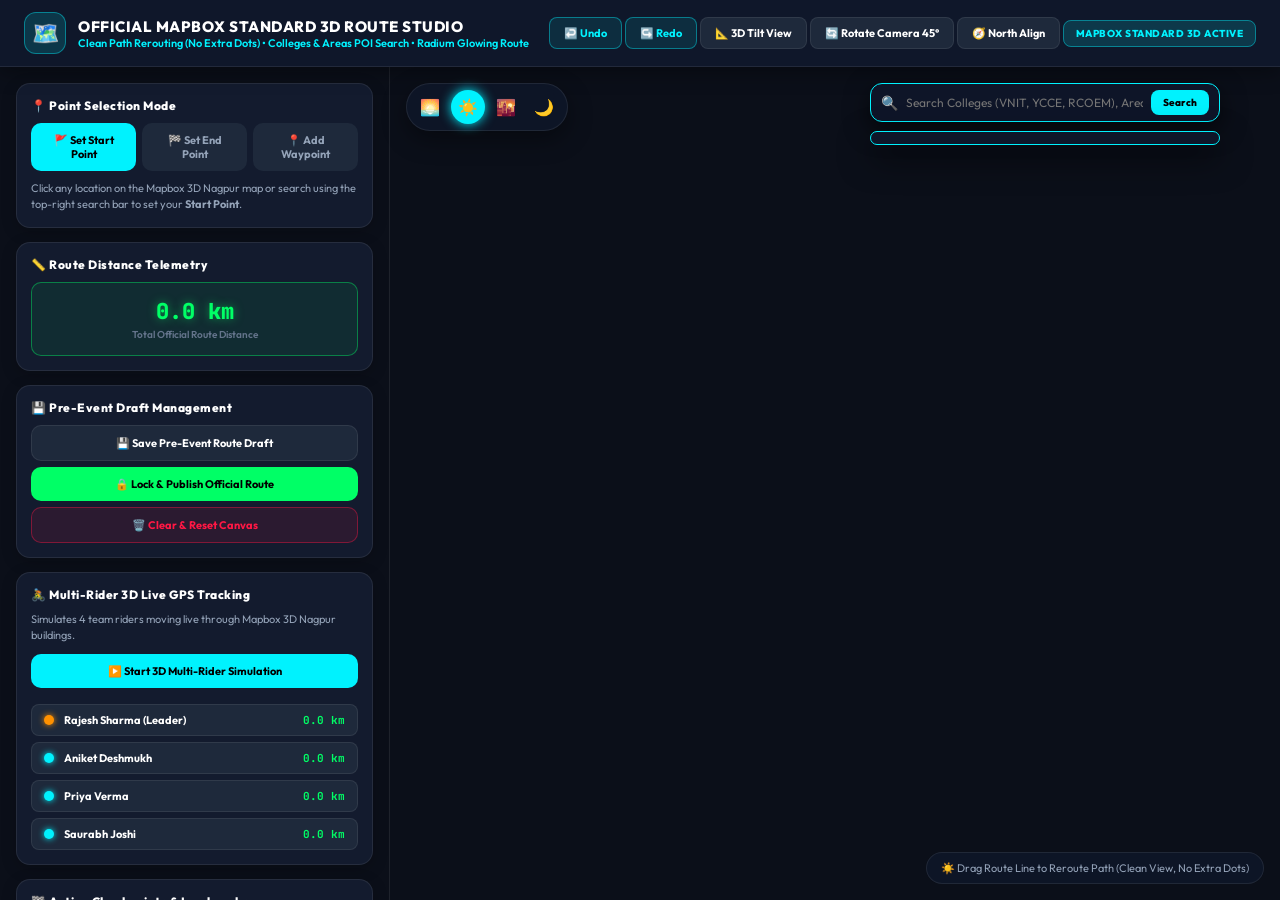
<file: map-ui-idea/index.html>
<!DOCTYPE html>
<html lang="en">
<head>
  <meta charset="UTF-8">
  <meta name="viewport" content="width=device-width, initial-scale=1.0">
  <title>Vikasit Nagpur - Mapbox Standard 3D Route Studio & Multi-User Tracker</title>
  
  <!-- Mapbox GL JS 3D CSS & JS -->
  <link href="https://api.mapbox.com/mapbox-gl-js/v3.0.1/mapbox-gl.css" rel="stylesheet">
  <script src="https://api.mapbox.com/mapbox-gl-js/v3.0.1/mapbox-gl.js"></script>

  <!-- Google Fonts & Icons -->
  <link href="https://fonts.googleapis.com/css2?family=Outfit:wght@400;500;600;700;800&family=JetBrains+Mono:wght@600;800&display=swap" rel="stylesheet">
  
  <link rel="stylesheet" href="styles.css">
</head>
<body>

  <!-- App Header -->
  <header class="app-header">
    <div class="header-brand">
      <div class="logo-icon">🗺️</div>
      <div>
        <h1>OFFICIAL MAPBOX STANDARD 3D ROUTE STUDIO</h1>
        <p class="subtitle">Clean Path Rerouting (No Extra Dots) • Colleges & Areas POI Search • Radium Glowing Route</p>
      </div>
    </div>
    
    <div class="3d-controls">
      <button class="control-btn history-btn" id="btnUndo" onclick="undoRouteAction()" title="Undo last action">↩️ Undo</button>
      <button class="control-btn history-btn" id="btnRedo" onclick="redoRouteAction()" title="Redo action">↪️ Redo</button>
      <button class="control-btn" id="btn3DTilt" onclick="toggle3DPitch()">📐 3D Tilt View</button>
      <button class="control-btn" onclick="rotate3DView()">🔄 Rotate Camera 45°</button>
      <button class="control-btn" onclick="reset3DBearing()">🧭 North Align</button>
      <span class="badge badge-cyan">MAPBOX STANDARD 3D ACTIVE</span>
    </div>
  </header>

  <!-- Main Container -->
  <main class="main-container">
    
    <!-- Sidebar Control Panel -->
    <aside class="sidebar">
      
      <!-- Point Selection Mode Controls -->
      <div class="glass-card">
        <h3>📍 Point Selection Mode</h3>
        <div class="btn-group">
          <button class="action-btn mode-btn active" id="btnModeStart" onclick="setSelectMode('start')">🚩 Set Start Point</button>
          <button class="action-btn mode-btn" id="btnModeEnd" onclick="setSelectMode('end')">🏁 Set End Point</button>
          <button class="action-btn mode-btn" id="btnModeWay" onclick="setSelectMode('way')">📍 Add Waypoint</button>
        </div>
        <p class="card-text" id="modeHintText">Click any location on the Mapbox 3D Nagpur map or search using the top-right search bar to set your <b>Start Point</b>.</p>
      </div>

      <!-- Distance Telemetry -->
      <div class="glass-card telemetry-card">
        <h3>📏 Route Distance Telemetry</h3>
        <div class="telemetry-grid-single">
          <div class="telemetry-tile highlight">
            <span class="tile-val" id="routeDist">0.0 km</span>
            <span class="tile-lbl">Total Official Route Distance</span>
          </div>
        </div>
      </div>

      <!-- Pre-Event Draft & Publishing Controls -->
      <div class="glass-card">
        <h3>💾 Pre-Event Draft Management</h3>
        <div class="btn-group vertical">
          <button class="action-btn secondary" onclick="saveRouteDraft()">💾 Save Pre-Event Route Draft</button>
          <button class="action-btn success" onclick="publishAndLockRoute()">🔒 Lock & Publish Official Route</button>
          <button class="action-btn danger-outline" onclick="clearMap()">🗑️ Clear & Reset Canvas</button>
        </div>
      </div>

      <!-- Multi-User Real-Time Simulation -->
      <div class="glass-card">
        <h3>🚴 Multi-Rider 3D Live GPS Tracking</h3>
        <p class="card-text">Simulates 4 team riders moving live through Mapbox 3D Nagpur buildings.</p>
        <div class="btn-group vertical">
          <button class="action-btn primary" id="simBtn" onclick="toggleMultiUserSimulation()">▶️ Start 3D Multi-Rider Simulation</button>
        </div>

        <div class="multi-user-list" id="multiUserList">
          <div class="user-row leader">
            <span class="user-dot leader"></span>
            <span class="user-name">Rajesh Sharma (Leader)</span>
            <span class="user-dist" id="u0Dist">0.0 km</span>
          </div>
          <div class="user-row">
            <span class="user-dot"></span>
            <span class="user-name">Aniket Deshmukh</span>
            <span class="user-dist" id="u1Dist">0.0 km</span>
          </div>
          <div class="user-row">
            <span class="user-dot"></span>
            <span class="user-name">Priya Verma</span>
            <span class="user-dist" id="u2Dist">0.0 km</span>
          </div>
          <div class="user-row">
            <span class="user-dot"></span>
            <span class="user-name">Saurabh Joshi</span>
            <span class="user-dist" id="u3Dist">0.0 km</span>
          </div>
        </div>
      </div>

      <!-- Waypoints Roster -->
      <div class="glass-card">
        <h3>🏁 Active Checkpoints & Landmarks</h3>
        <div class="checkpoint-list" id="checkpointList">
          <p style="font-size:11px; color:#64748B;">No points selected. Select Start & End points to begin.</p>
        </div>
      </div>

    </aside>

    <!-- 3D Map Viewport -->
    <section class="map-viewport">
      <div id="map"></div>

      <!-- Top-Left Time-of-Day Lighting Widget -->
      <div class="map-lighting-widget">
        <button class="time-btn" onclick="setTimeOfDay('dawn')" title="Dawn / Sunrise">🌅</button>
        <button class="time-btn active" id="btnTimeDay" onclick="setTimeOfDay('day')" title="Day / Noon">☀️</button>
        <button class="time-btn" onclick="setTimeOfDay('dusk')" title="Dusk / Sunset">🌇</button>
        <button class="time-btn" onclick="setTimeOfDay('night')" title="Night / Dark">🌙</button>
      </div>

      <!-- Top-Right Enhanced Floating Search Bar -->
      <div class="map-search-bar">
        <div class="search-input-wrapper">
          <span class="search-icon">🔍</span>
          <input type="text" id="searchInput" placeholder="Search Colleges (VNIT, YCCE, RCOEM), Areas, Landmarks..." oninput="handleSearchInput(event)" onkeypress="handleSearchKeyPress(event)" />
          <button class="search-go-btn" onclick="searchNagpurLocation()">Search</button>
        </div>
        <div class="search-results-overlay" id="searchResults"></div>
      </div>
      
      <!-- Bottom-Right Overlay Badge -->
      <div class="map-overlay-badge">
        <span id="lightingBadgeText">☀️ Drag Route Line to Reroute Path (Clean View, No Extra Dots)</span>
      </div>
    </section>

  </main>

  <script src="app.js"></script>
</body>
</html>
</file>
<file: map-ui-idea/styles.css>
:root {
  --bg-primary: #0B0F19;
  --bg-header: #0F172A;
  --surface-card: #131B2E;
  --surface-hover: #1E293B;
  --border-color: rgba(255, 255, 255, 0.08);
  --accent-cyan: #00F2FE;
  --accent-green: #00FF66;
  --accent-amber: #FF9100;
  --accent-red: #FF1744;
  --accent-blue: #2979FF;
  --text-primary: #F8FAFC;
  --text-secondary: #94A3B8;
  --text-muted: #64748B;
  --font-family: 'Outfit', sans-serif;
}

* {
  box-sizing: border-box;
  margin: 0;
  padding: 0;
}

body {
  background-color: var(--bg-primary);
  color: var(--text-primary);
  font-family: var(--font-family);
  height: 100vh;
  display: flex;
  flex-direction: column;
  overflow: hidden;
}

/* Header */
.app-header {
  background-color: var(--bg-header);
  padding: 12px 24px;
  display: flex;
  align-items: center;
  justify-content: space-between;
  border-bottom: 1px solid var(--border-color);
  box-shadow: 0 4px 20px rgba(0, 0, 0, 0.4);
  z-index: 1000;
}

.header-brand {
  display: flex;
  align-items: center;
  gap: 12px;
}

.logo-icon {
  font-size: 22px;
  background: rgba(0, 242, 254, 0.15);
  width: 42px;
  height: 42px;
  border-radius: 12px;
  display: flex;
  align-items: center;
  justify-content: center;
  border: 1px solid rgba(0, 242, 254, 0.4);
}

.header-brand h1 {
  font-size: 15px;
  font-weight: 800;
  letter-spacing: 0.5px;
  color: #FFFFFF;
}

.subtitle {
  font-size: 11px;
  color: var(--accent-cyan);
  font-weight: 600;
}

.3d-controls {
  display: flex;
  align-items: center;
  gap: 8px;
}

.control-btn {
  background: #1E293B;
  border: 1px solid var(--border-color);
  color: #FFFFFF;
  padding: 8px 14px;
  border-radius: 8px;
  font-family: var(--font-family);
  font-size: 11px;
  font-weight: 700;
  cursor: pointer;
  transition: all 0.2s ease;
}

.control-btn.history-btn {
  background: rgba(0, 242, 254, 0.1);
  border-color: rgba(0, 242, 254, 0.4);
  color: var(--accent-cyan);
}

.control-btn.history-btn:disabled {
  opacity: 0.4;
  cursor: not-allowed;
}

.control-btn:hover:not(:disabled) {
  background: var(--accent-cyan);
  color: #000000;
}

.badge-cyan {
  background: rgba(0, 242, 254, 0.15);
  color: var(--accent-cyan);
  border: 1px solid rgba(0, 242, 254, 0.4);
  padding: 6px 12px;
  border-radius: 8px;
  font-size: 10px;
  font-weight: 800;
  letter-spacing: 0.5px;
}

/* Main Container */
.main-container {
  display: flex;
  flex: 1;
  overflow: hidden;
}

/* Sidebar */
.sidebar {
  width: 390px;
  background: var(--bg-primary);
  padding: 16px;
  display: flex;
  flex-direction: column;
  gap: 14px;
  overflow-y: auto;
  border-right: 1px solid var(--border-color);
}

/* Glass Card */
.glass-card {
  background: var(--surface-card);
  border: 1px solid var(--border-color);
  border-radius: 14px;
  padding: 14px;
  display: flex;
  flex-direction: column;
  gap: 10px;
  backdrop-filter: blur(12px);
  box-shadow: 0 4px 16px rgba(0, 0, 0, 0.2);
}

.glass-card h3 {
  font-size: 12px;
  font-weight: 800;
  letter-spacing: 0.5px;
  color: #FFFFFF;
}

.card-text {
  font-size: 11px;
  color: var(--text-secondary);
  line-height: 1.45;
}

/* Mode Buttons */
.mode-btn {
  flex: 1;
  padding: 8px;
  font-size: 10px;
  background: #1E293B;
  color: var(--text-secondary);
  border: 1px solid var(--border-color);
}

.mode-btn.active {
  background: var(--accent-cyan);
  color: #000000;
  border-color: var(--accent-cyan);
}

/* Telemetry Tile Single */
.telemetry-grid-single {
  display: flex;
}

.telemetry-tile.highlight {
  background: rgba(0, 255, 102, 0.08);
  border: 1px solid rgba(0, 255, 102, 0.4);
  width: 100%;
  padding: 14px;
  border-radius: 10px;
  display: flex;
  flex-direction: column;
  align-items: center;
}

.tile-val {
  font-family: 'JetBrains Mono', monospace;
  font-size: 22px;
  font-weight: 800;
  color: var(--accent-green);
  text-shadow: 0 0 10px rgba(0, 255, 102, 0.5);
}

.tile-lbl {
  font-size: 10px;
  color: var(--text-muted);
  font-weight: 600;
  margin-top: 2px;
}

/* Multi User List */
.multi-user-list {
  display: flex;
  flex-direction: column;
  gap: 6px;
  margin-top: 6px;
}

.user-row {
  background: #1E293B;
  padding: 8px 12px;
  border-radius: 8px;
  display: flex;
  align-items: center;
  justify-content: space-between;
  border: 1px solid var(--border-color);
}

.user-dot {
  width: 10px;
  height: 10px;
  border-radius: 50%;
  background: var(--accent-cyan);
  box-shadow: 0 0 6px var(--accent-cyan);
}

.user-dot.leader {
  background: var(--accent-amber);
  box-shadow: 0 0 6px var(--accent-amber);
}

.user-name {
  font-size: 11px;
  font-weight: 700;
  color: #FFFFFF;
  flex: 1;
  margin-left: 10px;
}

.user-dist {
  font-family: 'JetBrains Mono', monospace;
  font-size: 11px;
  color: var(--accent-green);
  font-weight: 700;
}

/* Buttons */
.btn-group {
  display: flex;
  gap: 6px;
}

.btn-group.vertical {
  flex-direction: column;
}

.action-btn {
  padding: 10px 14px;
  border-radius: 10px;
  font-family: var(--font-family);
  font-size: 11px;
  font-weight: 700;
  cursor: pointer;
  transition: all 0.2s ease;
  border: none;
  display: flex;
  align-items: center;
  justify-content: center;
  gap: 6px;
}

.action-btn.primary {
  background: var(--accent-cyan);
  color: #000;
}

.action-btn.secondary {
  background: #1E293B;
  color: #FFF;
  border: 1px solid var(--border-color);
}

.action-btn.success {
  background: var(--accent-green);
  color: #000;
}

.action-btn.danger-outline {
  background: rgba(255, 23, 68, 0.1);
  color: var(--accent-red);
  border: 1px solid rgba(255, 23, 68, 0.4);
}

.action-btn:hover {
  transform: translateY(-1px);
  filter: brightness(1.1);
}

/* Checkpoint Roster */
.checkpoint-list {
  display: flex;
  flex-direction: column;
  gap: 6px;
}

.cp-item {
  background: #1E293B;
  padding: 10px 12px;
  border-radius: 10px;
  display: flex;
  align-items: center;
  justify-content: space-between;
  border: 1px solid var(--border-color);
}

.cp-info {
  display: flex;
  align-items: center;
  gap: 8px;
  flex: 1;
}

.cp-name {
  font-size: 11px;
  font-weight: 700;
  color: #FFF;
}

.cp-tag {
  font-size: 9px;
  padding: 3px 8px;
  border-radius: 6px;
  background: rgba(0, 255, 102, 0.15);
  color: var(--accent-green);
  font-weight: 800;
  border: 1px solid rgba(0, 255, 102, 0.3);
}

.cp-del-btn {
  background: rgba(255, 23, 68, 0.15);
  border: 1px solid rgba(255, 23, 68, 0.4);
  color: var(--accent-red);
  width: 26px;
  height: 26px;
  border-radius: 6px;
  display: flex;
  align-items: center;
  justify-content: center;
  font-size: 12px;
  cursor: pointer;
  transition: all 0.2s ease;
  margin-left: 8px;
}

.cp-del-btn:hover {
  background: var(--accent-red);
  color: #FFF;
}

/* Map Viewport */
.map-viewport {
  flex: 1;
  position: relative;
}

#map {
  width: 100%;
  height: 100%;
  background: #0B0F19;
}

/* Time-of-Day Lighting Widget */
.map-lighting-widget {
  position: absolute;
  top: 16px;
  left: 16px;
  background: rgba(15, 23, 42, 0.85);
  backdrop-filter: blur(12px);
  padding: 6px;
  border-radius: 30px;
  border: 1px solid var(--border-color);
  display: flex;
  gap: 4px;
  box-shadow: 0 8px 24px rgba(0, 0, 0, 0.4);
  z-index: 1000;
}

.time-btn {
  background: transparent;
  border: none;
  width: 34px;
  height: 34px;
  border-radius: 50%;
  font-size: 16px;
  cursor: pointer;
  display: flex;
  align-items: center;
  justify-content: center;
  transition: all 0.2s ease;
}

.time-btn:hover {
  background: rgba(255, 255, 255, 0.15);
}

.time-btn.active {
  background: var(--accent-cyan);
  box-shadow: 0 0 12px var(--accent-cyan);
}

/* Top-Right Integrated Search Bar */
.map-search-bar {
  position: absolute;
  top: 16px;
  right: 60px;
  width: 350px;
  z-index: 1000;
}

.search-input-wrapper {
  background: rgba(15, 23, 42, 0.95);
  backdrop-filter: blur(12px);
  border: 1.5px solid var(--accent-cyan);
  border-radius: 12px;
  padding: 6px 10px;
  display: flex;
  align-items: center;
  gap: 8px;
  box-shadow: 0 8px 24px rgba(0, 0, 0, 0.6);
}

.search-icon {
  font-size: 14px;
}

.search-input-wrapper input {
  background: transparent;
  border: none;
  color: #FFFFFF;
  font-family: var(--font-family);
  font-size: 12px;
  outline: none;
  flex: 1;
}

.search-go-btn {
  background: var(--accent-cyan);
  color: #000;
  border: none;
  padding: 6px 12px;
  border-radius: 8px;
  font-family: var(--font-family);
  font-size: 10px;
  font-weight: 800;
  cursor: pointer;
  transition: all 0.2s ease;
}

.search-go-btn:hover {
  filter: brightness(1.1);
}

.search-results-overlay {
  position: absolute;
  top: 48px;
  left: 0;
  right: 0;
  background: rgba(15, 23, 42, 0.98);
  backdrop-filter: blur(16px);
  border: 1px solid var(--accent-cyan);
  border-radius: 12px;
  display: flex;
  flex-direction: column;
  gap: 4px;
  max-height: 240px;
  overflow-y: auto;
  padding: 6px;
  box-shadow: 0 12px 32px rgba(0, 0, 0, 0.7);
}

.search-res-item {
  background: #1E293B;
  padding: 10px;
  border-radius: 8px;
  font-size: 11px;
  color: var(--text-primary);
  cursor: pointer;
  border: 1px solid var(--border-color);
  transition: all 0.2s ease;
}

.search-res-item:hover {
  background: var(--accent-cyan);
  color: #000;
  font-weight: bold;
}

.map-overlay-badge {
  position: absolute;
  bottom: 16px;
  right: 16px;
  background: rgba(15, 23, 42, 0.85);
  backdrop-filter: blur(10px);
  padding: 8px 14px;
  border-radius: 20px;
  border: 1px solid var(--border-color);
  font-size: 11px;
  color: var(--text-secondary);
  z-index: 1000;
}

/* Custom 3D Marker Styling */
.custom-3d-marker {
  cursor: grab;
  transition: transform 0.1s ease;
}

.custom-3d-marker:hover {
  transform: scale(1.25);
}
</file>
